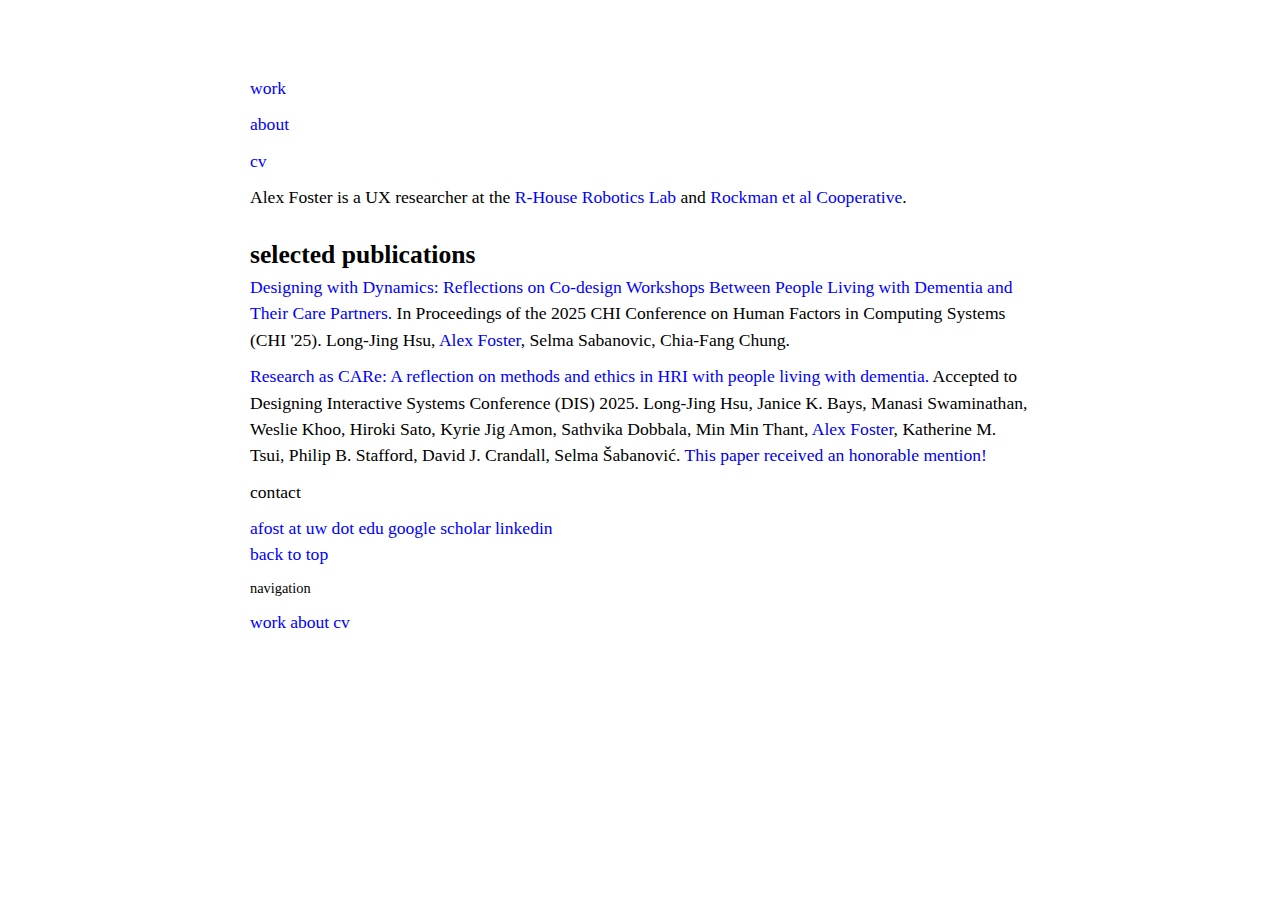
<file: index.html>
<!DOCTYPE html>
<html lang="en">

<head>
    <meta charset="UTF-8">
    <meta http-equiv="X-UA-Compatible" content="IE=edge">
    <meta name="viewport" content="width=device-width, initial-scale=1.0" />
    <meta name="description"
        content="Alex Foster is a qualitative HRI researcher and incoming Master's student at the University of Washington.">
    <link rel="shortcut icon" href="images/favicon.ico" type="image/x-icon">
    <link rel="icon" href="images/favicon.ico" type="image/x-icon">
    <link rel="stylesheet" href="styles.css">
    <title>Alex Foster</title>
</head>

<body>
    <nav>
        <p><a href="index.html">work</a></p>
        <p><a href="about.html">about</a></p>
        <p><a href="https://drive.google.com/file/d/1hZXbG8HDNZ-HgfWGDBEOpivW7PlDpS-o/view?usp=sharing" target="_blank"
                rel="noopener noreferrer">cv</a>
        </p>
    </nav>

    <main>
        <div class="intro">

            <p>Alex Foster is a UX researcher at the <a href="https://r-house.luddy.indiana.edu/researchers/index.html" target="_blank"
                    rel="noopener noreferrer"> R-House
                    Robotics Lab</a> and <a href="https://rockman.com/">Rockman et al Cooperative</a>.
            </p>
        </div>

        <section>
            <h2>selected publications</h2>
            <div class="publication">
                <p><a href="https://people.ucsc.edu/~cfchung/assets/papers/chi2025-codesign-reflection.pdf"
                        target="_blank" rel="noopener noreferrer">Designing with Dynamics:
                        Reflections
                        on
                        Co-design Workshops Between People Living with Dementia and Their Care Partners.
                    </a> In
                    Proceedings of the 2025 CHI Conference on Human Factors in Computing Systems (CHI '25). Long-Jing
                    Hsu,
                    <span style="color: #0000EE;">Alex Foster</span>, Selma Sabanovic, Chia-Fang Chung.
                </p>
            </div>

            <div class="publication">
                <p><a href="#">Research as CARe: A reflection on
                        methods and ethics in HRI with
                        people living with dementia.</a>
                    Accepted to Designing Interactive
                    Systems Conference (DIS) 2025. Long-Jing Hsu, Janice K. Bays, Manasi Swaminathan, Weslie Khoo,
                    Hiroki
                    Sato,
                    Kyrie Jig Amon, Sathvika Dobbala, Min Min Thant, <span style="color: #0000EE;">Alex
                        Foster</span>,
                    Katherine M. Tsui,
                    Philip B. Stafford, David J. Crandall, Selma Šabanović. <span style="color: #0000EE;">This paper
                        received an honorable mention!</span>
                </p>
            </div>
        </section>


        <footer>
            <div class="contact">
                <p>contact</p>
                <a href="#">afost at uw dot edu</a>

                <a href="https://scholar.google.com/citations?user=MfsAtTgAAAAJ&hl=en" target="_blank"
                    rel="noopener noreferrer">google scholar</a>

                <a href="#" target="_blank" rel="noopener noreferrer">linkedin</a>
            </div>

            <p><a href="#top">back to top</a></p>

            <div class="footer-nav">
                <p>navigation</p>
                <a href="index.html">work</a>
                <a href="about.html">about</a>
                <a href="https://drive.google.com/file/d/1hZXbG8HDNZ-HgfWGDBEOpivW7PlDpS-o/view?usp=sharing"
                    target="_blank" rel="noopener noreferrer">cv</a>

            </div>

        </footer>

    </main>
</body>

</html>
</file>
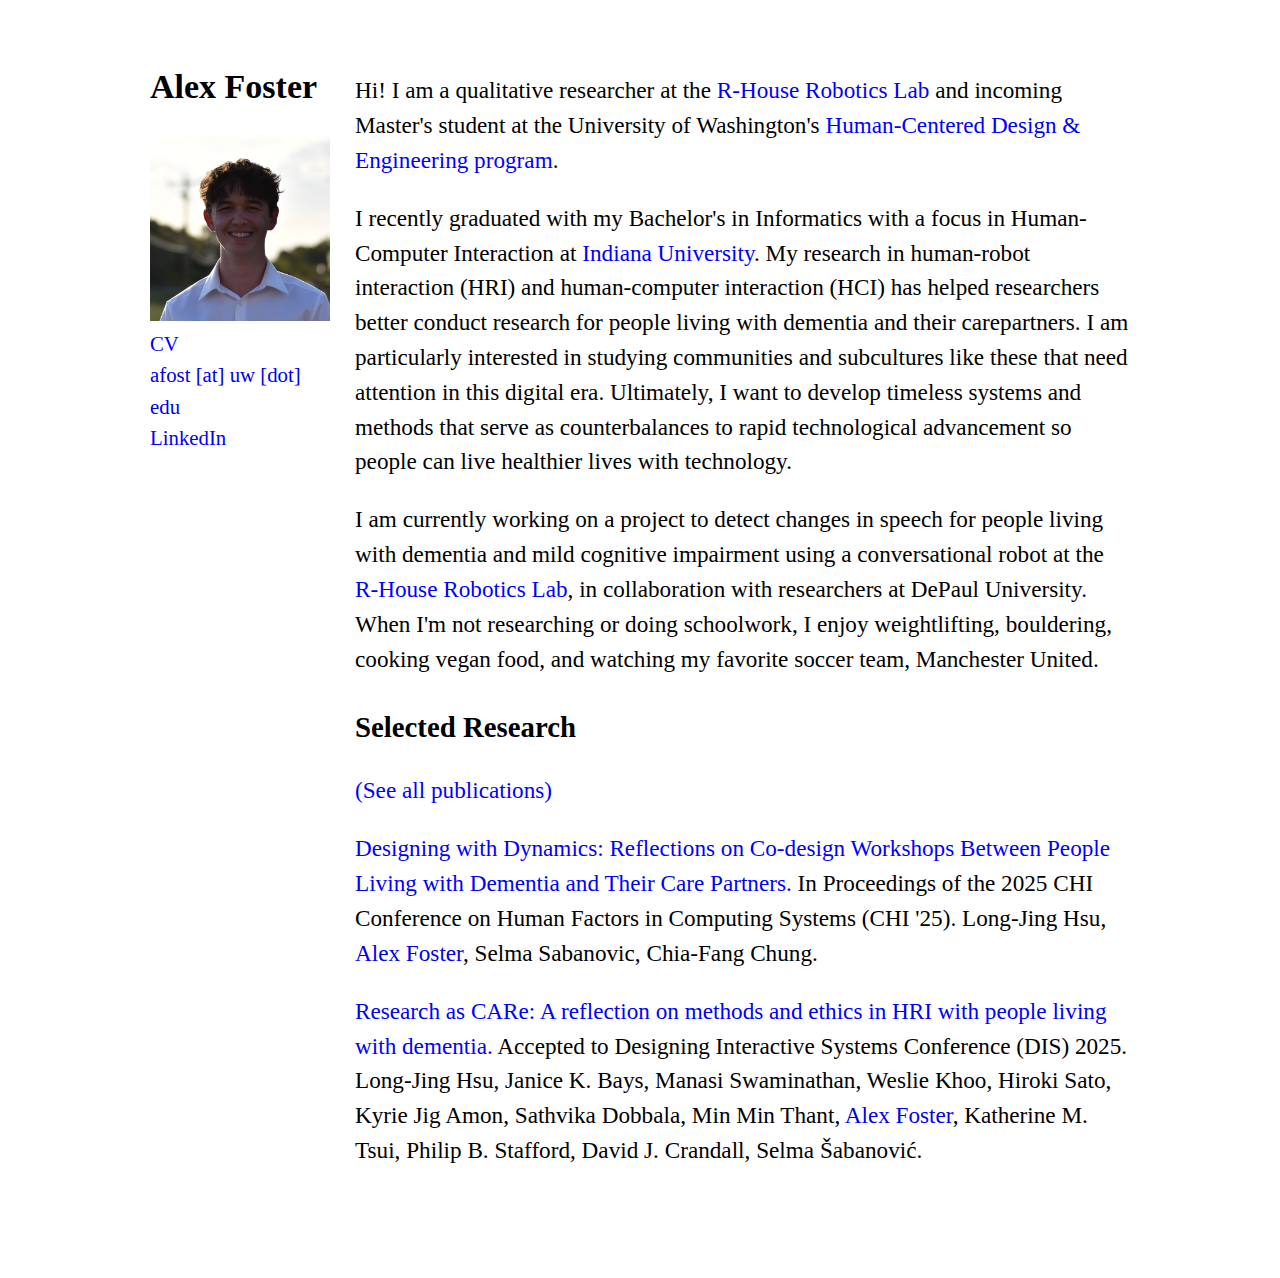
<file: index2.html>
<!DOCTYPE html>
<html lang="en">

<head>
    <meta charset="UTF-8">
    <meta http-equiv="X-UA-Compatible" content="IE=edge">
    <meta name="viewport" content="width=device-width, initial-scale=1.0">
    <link rel="stylesheet" href="styles2.css">
    <title>Alex Foster</title>
</head>

<body>
    <div class="content">
        <div class="header">
            <h1>Alex Foster</h1>
            <img src="images/headshot.jpeg" alt="headshot image" class="headshot">

            <div class="contact">
                <p><a href="#">CV</a></p>
                <p><span style="color: #0000EE;">afost [at] uw [dot] edu</span></p>
                <p><a href="#">LinkedIn</a></p>
            </div>

        </div>

        <section>

            <section>
                <p>Hi! I am a qualitative researcher at the<a
                        href="https://r-house.luddy.indiana.edu/researchers/index.html" target="_blank"> R-House
                        Robotics Lab</a> and incoming Master's student at the University of Washington's <a
                        href="https://www.hcde.washington.edu/">Human-Centered
                        Design & Engineering program</a>.
                </p>

                <p>I recently graduated with my Bachelor's in Informatics with a focus in Human-Computer Interaction at
                    <a href="https://bloomington.iu.edu/">Indiana University</a>.
                    My research in human-robot interaction
                    (HRI) and human-computer interaction (HCI) has helped researchers better conduct
                    research for people living with dementia and their carepartners. I am particularly interested in studying
                    communities and subcultures like these that need attention in this digital era. Ultimately, I want
                    to develop timeless
                    systems and methods that serve as counterbalances to
                    rapid technological advancement so people can live healthier lives with technology.
                </p>

                <p> I am currently working on a project to detect changes in speech for people living with dementia and
                    mild
                    cognitive
                    impairment using a conversational robot at the <a
                        href="https://r-house.luddy.indiana.edu/researchers/index.html" target="_blank"> R-House
                        Robotics Lab</a>, in collaboration with researchers
                    at
                    DePaul University. When I'm not researching or doing schoolwork, I enjoy weightlifting,
                    bouldering, cooking
                    vegan food,
                    and
                    watching my favorite soccer team, Manchester United.</p>

            </section>

            <section>
                <h2>Selected Research</h2>
                <p><a href="https://scholar.google.com/citations?user=MfsAtTgAAAAJ&hl=en">(See all publications)</a></p>
                <p><a href="document.pdf" target="_blank" rel="noopener noreferrer">Designing with Dynamics: Reflections
                        on
                        Co-design Workshops Between People Living with Dementia and Their
                        Care Partners.</a> In
                    Proceedings of the 2025 CHI Conference on Human Factors in Computing Systems (CHI '25). Long-Jing
                    Hsu,
                    <span style="color: #0000EE;">Alex Foster</span>, Selma Sabanovic, Chia-Fang Chung.
                </p>

                <p><a href="document.pdf" target="_blank" rel="noopener noreferrer">Research as CARe: A reflection on
                        methods and ethics in HRI with
                        people living with dementia.</a>
                    Accepted to Designing Interactive
                    Systems Conference (DIS) 2025. Long-Jing Hsu, Janice K. Bays, Manasi Swaminathan, Weslie Khoo,
                    Hiroki
                    Sato,
                    Kyrie Jig Amon, Sathvika Dobbala, Min Min Thant, <span style="color: #0000EE;">Alex
                        Foster</span>,
                    Katherine M. Tsui,
                    Philip B. Stafford, David J. Crandall, Selma Šabanović.
                </p>
            </section>
        </section>
    </div>
</body>

</html>
</file>
<file: styles.css>
html {
    font-size: 16px;
}

body {
    font-family: 'Times New Roman', Times, serif;
    line-height: 1.5;
    margin: 75px 250px;
}

.intro {
    display: flex;
    gap: 20px;
    align-items: center;
    margin-bottom: 15px;
}

address {
    display: flex;
    gap: 20px;
    margin-top: 10px;
    font-style: normal;
}

.email {
    color: #0000EE;
}

/* typography */
h1 {
    font-size: 2.0rem;
    margin-bottom: 0px;
    margin-top: 0px;
}

h2 {
    font-size: 1.6rem;
    margin-bottom: 0px;
    margin-top: 10px;
}

.para p {
    margin: 0px;
}

p {
    font-size: 1.1rem;
    margin-bottom: 10px;
    margin-top: 0px;
}

.contact p {
    font-size: 1.1rem;
    margin-bottom: 10px;
    margin-top: 0px;

}

.contact p a {
    font-size: 1.1rem;
    margin-bottom: 10px;
    margin-top: 0px;

}

a {
    font-size: 1.1rem;
    text-decoration: none;
    color: #0000FF;
}

a:hover {
    text-decoration: underline;
}

::selection {
    background-color: #0000FF;
    color: white;
}

hr {
    margin-top: 30px;
}

footer p {
    font-size: .9rem;
}

/* image */
.headshot {
    width: auto;
    height: 180px;
}

/* responsiveness */
@media (max-width: 900px) {
    body {
        margin: 30px 30px;
    }

    .intro {
        display: flex;
        gap: 10px;
        flex-direction: column;
    }

    .headshot {
        align-self: flex-start;
    }
}

@media (min-width: 1850px) {
    /* for larger devices */
    h1 {
        font-size: 2.4rem;
        margin-top: 0px;
    }
    
    h2 {
        font-size: 2.0rem;
        margin-top: 20px;
    }
    
    p {
        font-size: 1.5rem;
        margin-bottom: 20px;
    }
    
    .contact p {
        font-size: 1.5rem;
        margin-bottom: 20px;
    }
    
    .contact p a {
        font-size: 1.5rem;
        margin-bottom: 20px;
    }
    
    a {
        font-size: 1.5rem;
    }
  }
</file>
<file: styles2.css>
body {
    font-family:'Times New Roman', Times, serif;
    line-height: 1.5;
    margin: 50px 150px;
}

section {
    margin-bottom: 30px;
}

.content {
    display: grid;
    grid-template-columns: .35fr 1.65fr;
    gap: 25px;
}

.contact {
    display: flex;
    flex-direction: column;
    align-items: flex-start;
}


/* typography */
h1 {
    font-size: 2.125rem;
    margin-top: 11px;
}

h2 {
    font-size: 1.8rem;
}

p {
    font-size: 1.45rem;
}

.contact p {
    font-size: 1.3rem;
    margin: 0px;
}
.contact p a {
    font-size: 1.3rem;
    margin: 0px;
}

a {
    font-size: 1.45rem;
    text-decoration: none;
    color: #0000FF;
}

a:hover {
    text-decoration: underline;
}

::selection {
    background-color: #0000FF;
    color: white;
}

/* image */
.headshot {
    width: 180px;
    height: auto;
}

/* responsiveness */
@media (max-width: 900px) {
    body {
        margin: 30px 30px;
    }

    .content {
        grid-template-columns: none;
        gap: 0px;
    }

    h1 {
        font-size: 1.625rem;
    }
    
    h2 {
        font-size: 1.438rem;
    }
    
    p {
        font-size: 1.25rem;
    }
    
    a {
        font-size: 1.25rem;
        color: #0000FF;
    }
}
</file>
